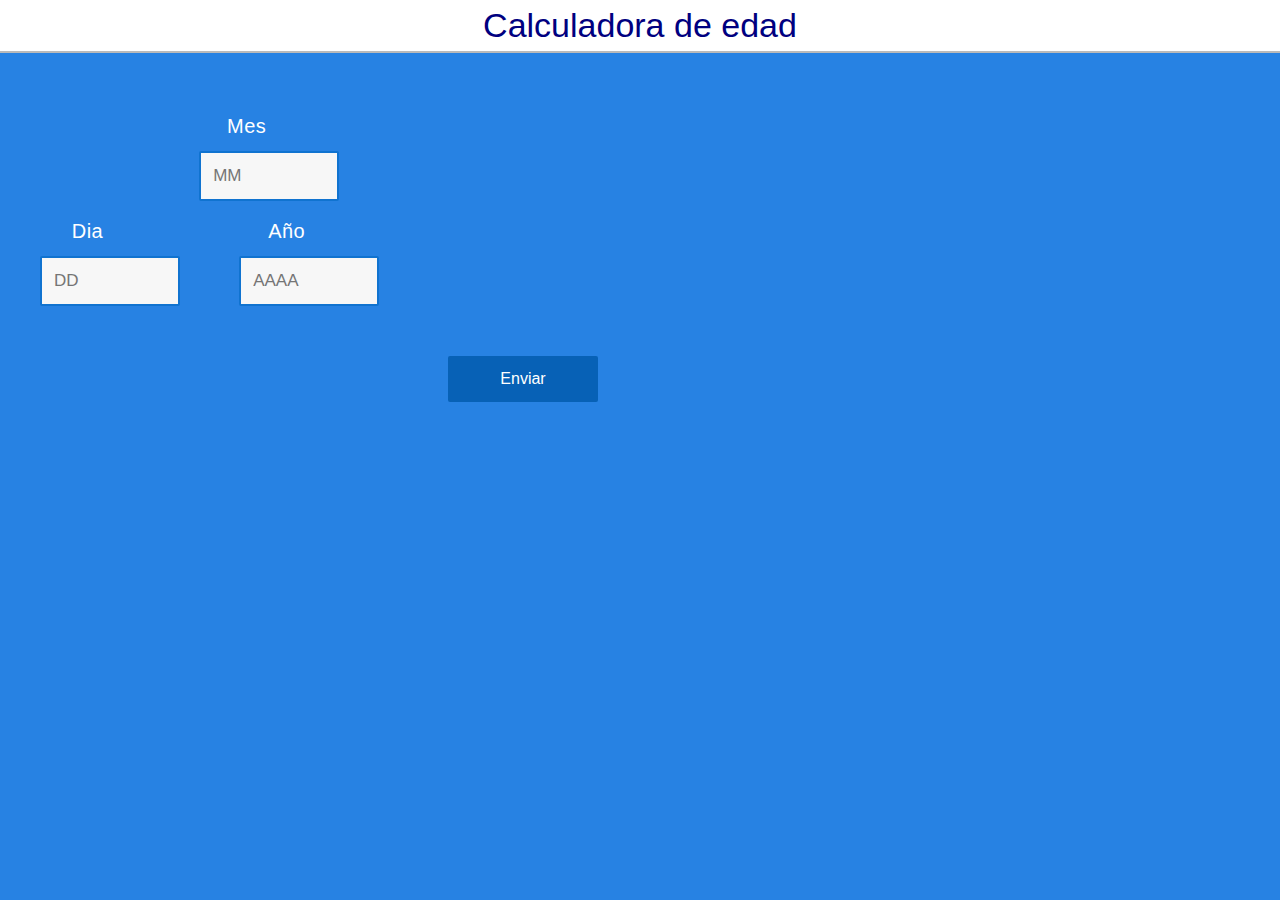
<file: CALCULADORA DE EDAD/index.html>
<!DOCTYPE html>
<html>
<head>
    <link rel="icon" type="image/jpg" href="img/logo.gif">
    <title>Calculadora de edad</title>
    <link rel="stylesheet" type="text/css" href="calculadora.css">
</head>
<body>

<div class="cotainer">
<form>
<div class="base">
<div class="enter"></div>
<h4>Calculadora de edad</h4>
</div>
<div class="block">
<p class="title">Dia</p>
<input type="text" name="date" id="date" placeholder="DD" required="required" minlength="1" maxlength="2" />
</div>

<div class="block">
<p class="title">Mes</p>
<input type="text" name="month" id="month" placeholder="MM" required="required" minlength="1" maxlength="2" /> 

<div class="block">
    <p class="title">Año</p>
    <input type="text" name="year" id="year" placeholder="AAAA" required="required" minlength="4" maxlength="4">
</div>
</div>
<div class="base">
<div class="enter">
<input type="button" name="submit" value="Enviar" onclick="age()" />    
</div>    
</div>
<div id="age"></div>
</form>
</div>
<script src="calculadora.js"></script>
</body>
</html>
</file>
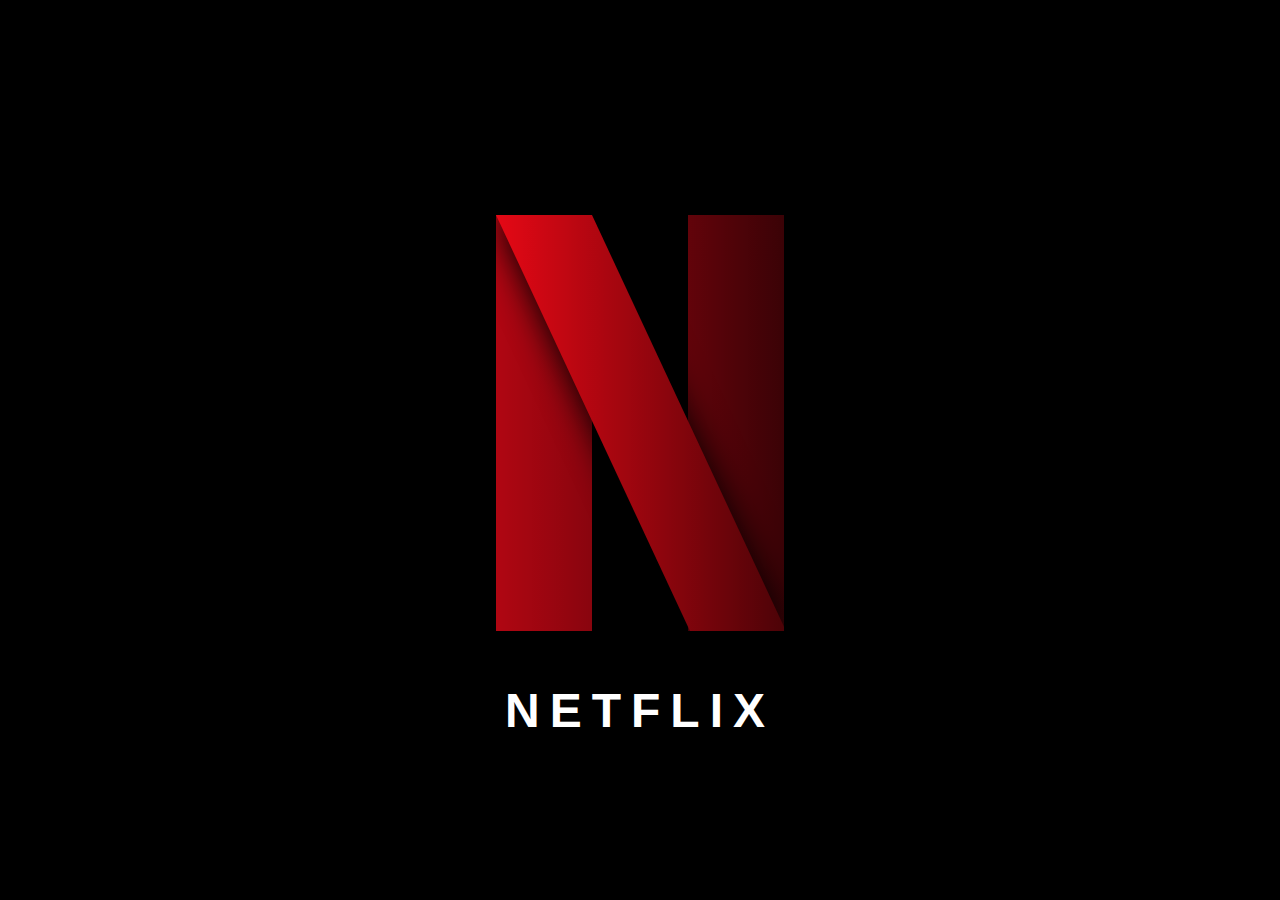
<file: NETFLIX LOGO/index.html>
<!DOCTYPE html>
<html>
<head>
    <link rel="icon" type="image/jpg" href="img/logo.gif">
    <title>Netflix logo</title>
    <link rel="stylesheet" type="text/css" href="netflix.css">
</head>
<body>
<div class="logo">
    <div class="netflix">
    <span></span>
    <span></span>
    <span></span>
    </div>
        <h3>NETFLIX</h3>
    </div>
</body>
</html>
</file>
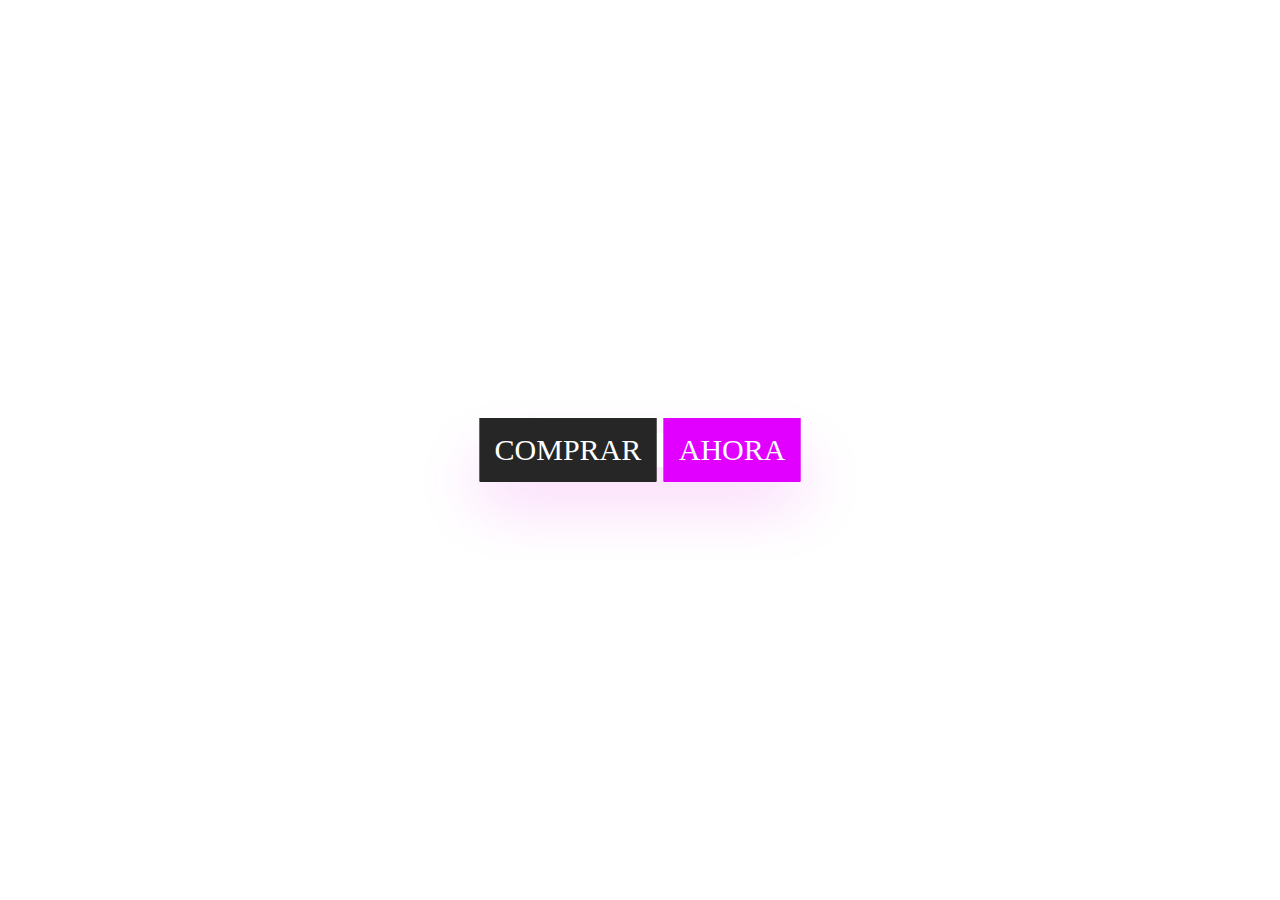
<file: BOTON COMPRA/boton_compra.html>
<!DOCTYPE html>
<html>
<head>
    <link rel="icon" type="image/jpg" href="img/logo.gif">
    <title>Boton de compra</title>
    <link rel="stylesheet" type="text/css" href="compra.css">
</head>
<body>
<div class="center">
  <a href="#">
  <span data-attr="Comprar">Comprar</span>
  <span data-attr="Ahora">Ahora</span>
  </a>
</div>

</body>
</html>
</file>
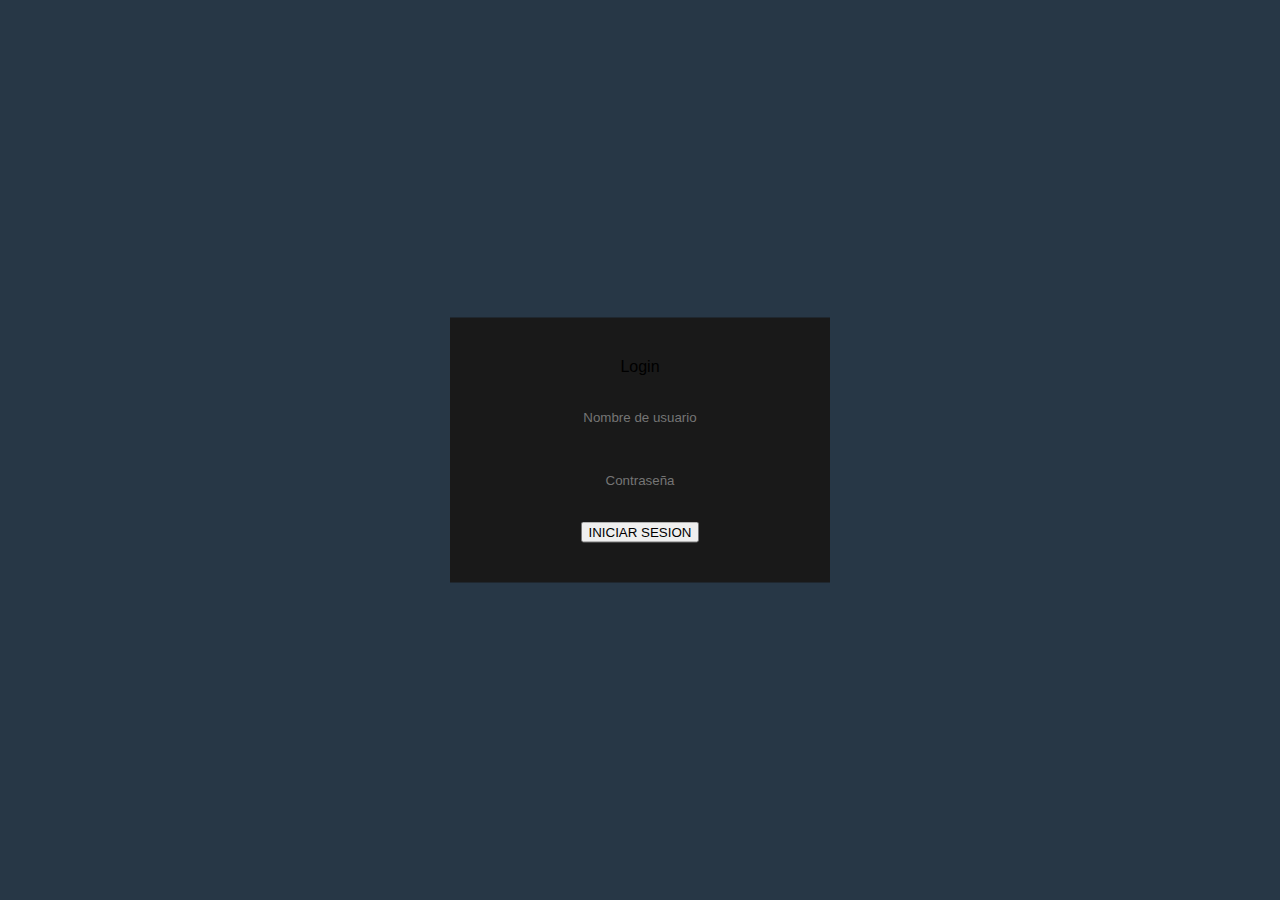
<file: LOGIN/login.html>
<html lang="en" dir="ltr">

<head>
<meta charset="utf-8">
<title>LOGIN BASICO
</title>
<link rel="stylesheet" href="login.css">
</head>
<body>

<form class="box" action="login.html" method="post"
    <h1>Login</h1>
<input type="text" name="" placeholder="Nombre de usuario">
<input type="password" name="" placeholder="Contraseña">
<input type="submit" name="" value="INICIAR SESION">
</form>

</body>
</html>
</file>
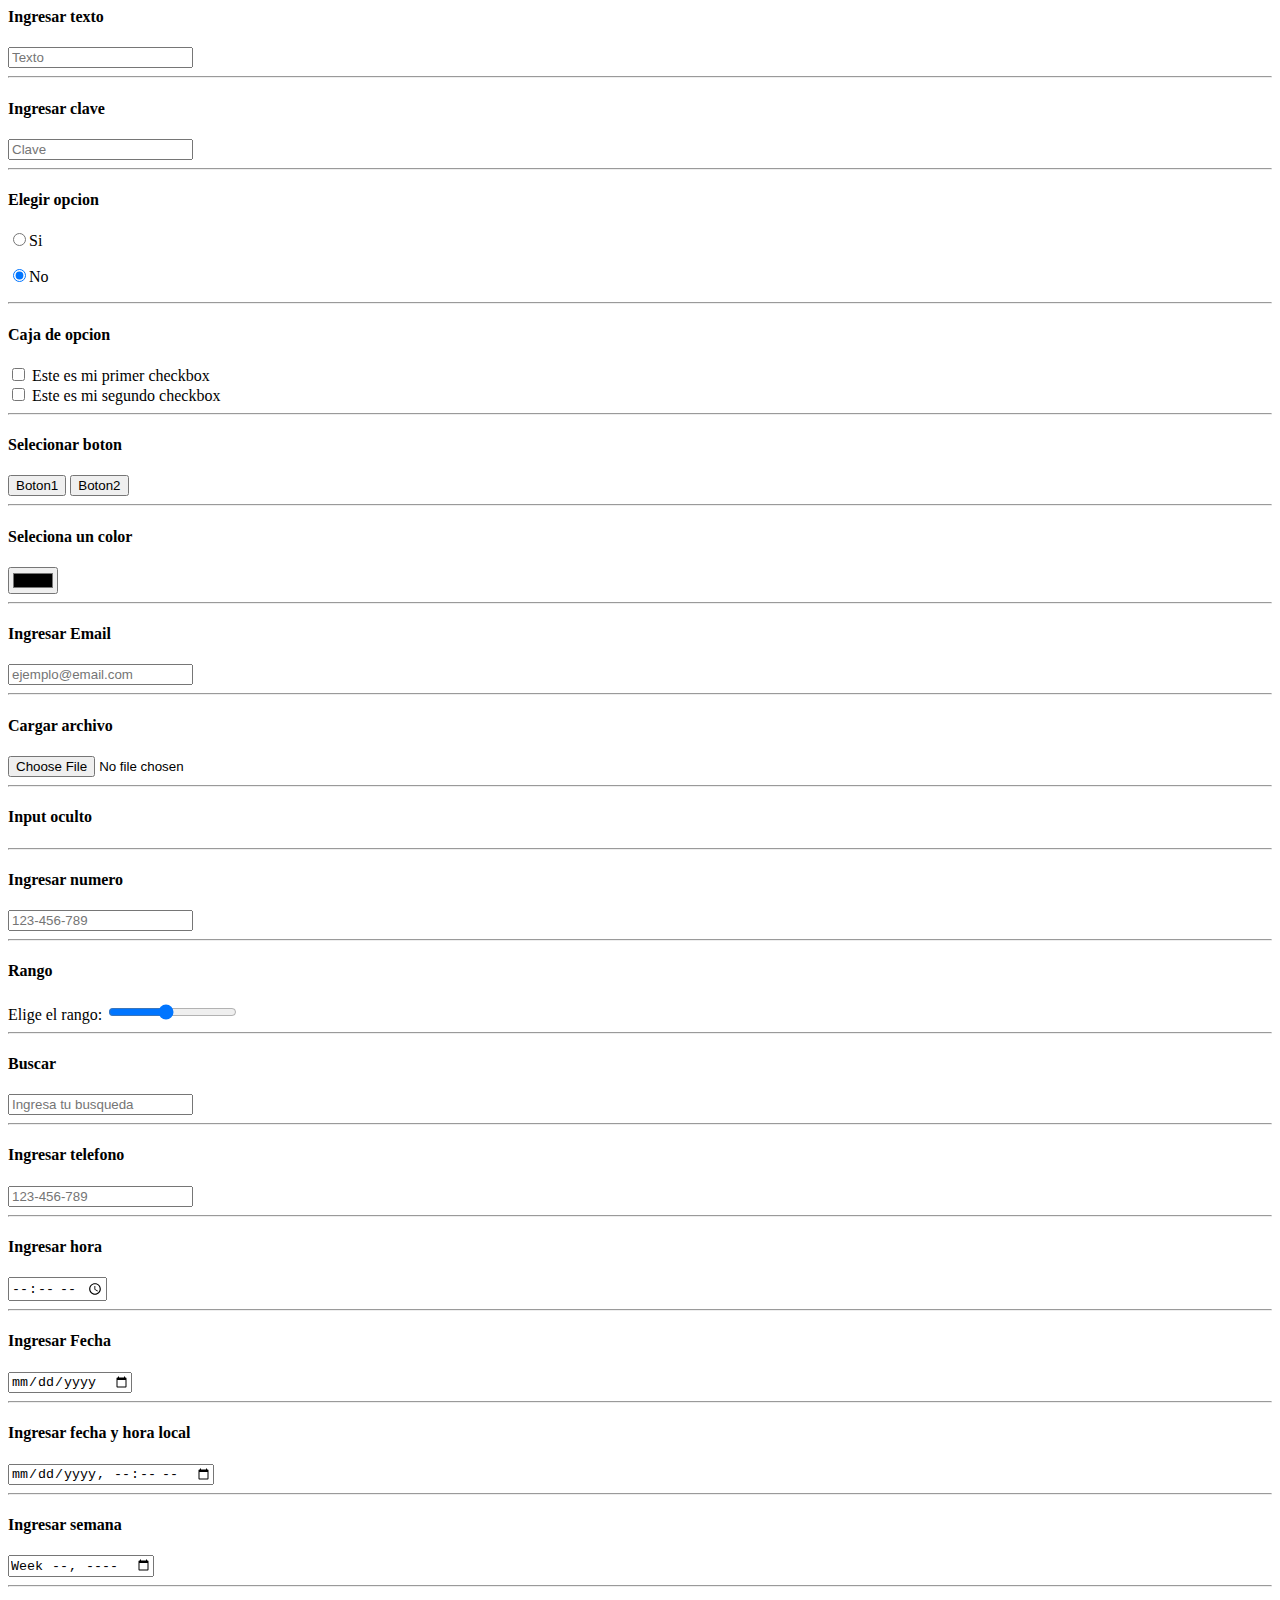
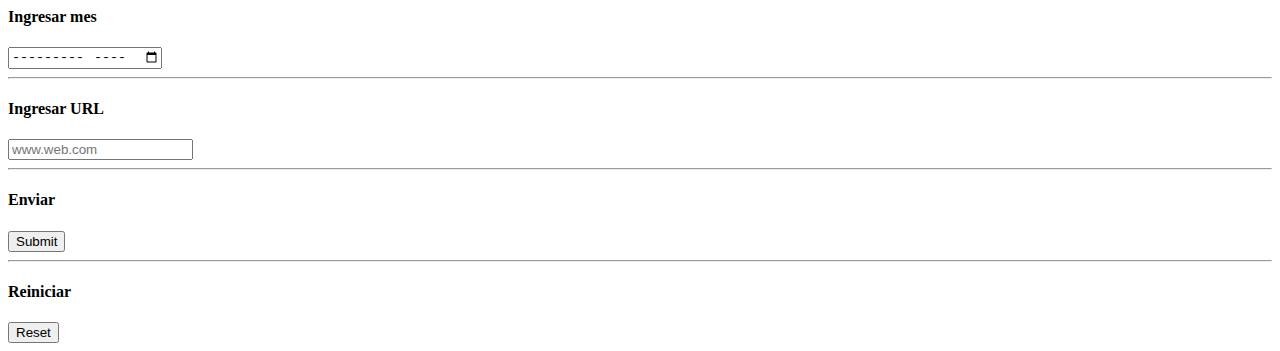
<file: TIPOS INPUT HTML/Tipos-Input.html>
<html>

<h4>Ingresar texto</h4> <input type="text" placeholder="Texto"> <!-- Ingresar texto -->  <hr> 

<h4>Ingresar clave</h4> <input type="password" placeholder="Clave"> <!-- Ingresar contraseña --> <hr>

<h4>Elegir opcion</h4> <!-- Elegir opcion -->

<p>
    <input type="radio" name="si_no" checked>Si</input> <!-- Elegir opcion -->
</p>

<p>
    <input type="radio" name="si_no" checked>No</input> <hr> <!-- Elegir opcion -->
</p>

<h4>Caja de opcion</h4> <!-- Caja de opcion -->
<label><input type="checkbox" id="cbox1" value="first_checkbox"> Este es mi primer checkbox</label><br> <!-- Caja de opcion -->

<input type="checkbox" id="cbox2" value="second_checkbox"> <label for="cbox2">Este es mi segundo checkbox</label> <!-- Caja de opcion --> <hr>

<h4>Selecionar boton</h4> <!-- Boton -->
<input type="button" id="btn1" value="Boton1"> <!-- Boton -->
<input type="button" id="btn2" value="Boton2"> <hr> <!-- Boton -->

<h4>Seleciona un color </h4>
<input type="color"> <!-- Color --> <hr>

<h4>Ingresar Email</h4>
<input type="email" placeholder="ejemplo@email.com"> <!-- Email --> <hr>

<h4>Cargar archivo</h4>
<input type="file"> <!-- Cargar archivos --> <hr>

<h4>Input oculto</h4>
<input type="hidden" placeholder="Oculto"> <!-- Input oculto --> <hr>

<h4>Ingresar numero</h4>
<input type="number" placeholder="123-456-789"> <!-- Ingresar Numero --> <hr>

<h4>Rango</h4>      
<label for="price">Elige el rango: </label>
<input type="range" name="price" id="price" min="50000" max="500000" step="100" value="250000"> <!-- Rango--> 
<output class="price-output" for="price"></output> <hr>

<h4>Buscar</h4>
<input type="search" placeholder="Ingresa tu busqueda"> <hr> <!-- Busqueda --> 

<h4>Ingresar telefono</h4>
<input type="tel" placeholder="123-456-789"> <!-- Ingresar telefono -->  <hr>

<h4>Ingresar hora</h4>
<input type="time"> <!-- Ingresar Hora -->  <hr>

<h4>Ingresar Fecha</h4>
<input type="date"> <!-- Ingresar Fecha -->  <hr>

<h4>Ingresar fecha y hora local</h4>
<input type="datetime-local"> <!-- Ingresar Fecha y hora local -->  <hr>

<h4>Ingresar semana</h4>
<input type="week"> <!-- Ingresar semana -->  <hr>

<h4>Ingresar mes</h4>
<input type="month"> <!-- Ingresar mes -->  <hr>

<h4>Ingresar URL</h4>
<input type="url" placeholder="www.web.com"> <!-- Ingresar URL --> <hr>

<h4>Enviar</h4>
<input type="submit"> <!-- Enviar -->  <hr>

<h4>Reiniciar</h4>
<input type="reset"> <!-- reiniciar --> 


</html>
</file>
<file: CALCULADORA DE EDAD/calculadora.css>
body{
    font-family: Arial, Helvetica, sans-serif;
    background-color: #2782e3;
    font-size: 15px;
    line-height: 1.5;
    padding: 0;
    margin: 0;
}
*{
    box-sizing: border-box;
}

.container{
    width: 520px;
    height: auto;
    margin: 100px auto;
    background-color: #eee;
    border-radius: 25px;
}

.base{
    width: 100%;
    margin: 0;
    overflow: hidden;
    display: block;
    float: none;
}

.block {
    width: 135px;
    padding: 5px 20px;
    margin-left: 20px;
    display: inline-block;
    float: none;
    
}

.base h4{
    font-size: 26px;
    text-align: center;
    font-family: sans-serif;
    font-weight: normal;
    margin-top: 0px;
    box-shadow: 0px 2px #bababa;
    background: white;
    font-size: 34px;
    color: navy;
}

.title{
    font-size: 20px;
    text-align: center;
    font-family: sans-serif;
    font-weight: normal;
    line-height: 0.5;
    letter-spacing: 0.5px;
    word-spacing: 2.7px;
    color: white;
}

input[type=text]{
    width: 140px;
    margin: auto;
    outline: none;
    min-height: 50px;
    border: 2px solid #1073d0;
    padding: 12px;
    background-color: #f7f7f7;
    border-radius: 2px;
    color: #1073d0;
    font-size: 17px;
}

input[type=text]:focus{
    background-color: #ffffff;
    border: 2px solid orange;
    outline: none;
}

input[type=button]{
    width: 150px;
    margin-left: 35%;
    margin-top: 40px;
    outline: none;
    border: none;
    border-radius: 2px;
    background-color: #0761b6;
    color: #ffffff;
    padding: 14px 16px;
    text-align: center;
    font-size: 16px;
}
input[type=button]:hover{
    background-color: #003669;
}

#age{
    display: block;
    margin: 10px;
    margin-top: 35px;
    padding: 10px;
    padding-bottom: 20px;
    overflow: hidden;
    font-family: verdana;
    font-size: 23px;
    font-weight: normal;
    line-height: 1.5;
    word-spacing: 2.7px;
    color: navy;
}
</file>
<file: NETFLIX LOGO/netflix.css>
body{
    margin: 0;
    padding: 0;
    display: flex;
    justify-content: center;
    align-items: center;
    height: 100vh;
    background: black;
}

.netflix
{
    position: relative;
    width: 360px;
    height: 520px;
    overflow: hidden;
    transform: scale(.8);
}

.netflix span
{
    position: absolute;
    top: 0;
    width: 120px;
    height: 100%;
    background: #fff;
}

.netflix span:nth-child(1)
{
    background: #b00612;
    left: 0;
}

.netflix span:nth-child(2)
{
    background: #e50815;
    left: 0;
    z-index: 1;
    transform-origin: top left;
    transform: skewX(25deg);
    box-shadow: 0 0 40px rgba(0,0,0,1);
}

.netflix span:nth-child(3)
{
    background: #b00612;
    right: 0;
}

h3
{
    position: relative;
    margin: 0;
    padding: 0;
    text-align: center;
    font-family: sans-serif;
    color: white;
    font-size: 3rem;
    text-transform: uppercase;
    letter-spacing: 10px;
}

.netflix:after
{
    content: '';
    position: absolute;
    top: 0;
    left: 0;
    width: 300%;
    height: 100%;
    background: linear-gradient(to right,transparent,#000,#000);
    z-index: 2;
}
</file>
<file: BOTON COMPRA/compra.css>
.center{
    position: absolute;
    top: 50%;
    left: 50%;
    transform: translate(-50%, -50%);
    box-shadow: 1px 30px 65px rgba(225, 0, 225, 0.249);
}
a{
    text-decoration: none;
    text-transform: uppercase;
    font-size: 30px;
}

a span{
    padding: 15px;
    transition: .5s;
    position: relative;
}

a span:nth-child(1){
    color: #fff;
    background: #262626;
}

a span:nth-child(2){
    color: #fff;
    background: #e100ff;
}

a span:nth-child(1):before{
    content: attr(data-attr);
    position: absolute;
    top: 0;
    left: 0;
    background: #e100ff;
    padding: 15px;
    transition: 0.55s;
    transform-origin: top;
    transform: rotateX(90deg) translateY(-50%);
}

a:hover span:nth-child(1):before{
    transform: rotateX(0deg) translateY(0%);
}

a span:nth-child(1):after{
    content: attr(data-attr);
    padding: 15px;
    position: absolute;
    top: 0;
    left: 0;
    background: #262626;
    transform-origin: bottom;
    transform: rotateX(0deg) translateY(0%);
    transition: 0.5s;
}

a:hover span:nth-child(1):after{
    transform: rotateX(90deg) translateY(50%);
}

a span:nth-child(2):before{
    content: attr(data-attr);
    position: absolute;
    top: 0;
    left: 0;
    background: #262626;
    padding: 15px;
    transition: 0.5s;
    transform-origin: bottom;
    transform: rotateX(90deg) translateY(50%);
    
}

a:hover span:nth-child(2):before{
    transform: rotateX(0deg) translateY(0%);
}

a span:nth-child(2):after{
    content: attr(data-attr);
    padding: 15px;
    position: absolute;
    top: 0;
    left: 0;
    background: #e100ff;
    transform-origin: top;
    transform: rotateX(0deg) translateY(0%);
    transition: 0.5s;
}

a:hover span:nth-child(2):after{
    transform: rotateX(90deg) translateY(-50%);
}
</file>
<file: LOGIN/login.css>
body{
    margin: 0;
    padding: 0;
    font-family: sans-serif;
    background: #273746;
}
.box{
    width: 300px;
    padding: 40px;
    position: absolute;
    top: 50%;
    left: 50%;
    transform: translate(-50%,-50%);
    background: #191919;
    text-align: center;
}
.box input[type = "text"],.box input[type = "password"]{
border: 0;
background: none;
display: block;
margin: 20px auto;
text-align: center;
border-radius: 2px solid #3498db;
padding: 14px 10px;
width: 200px;
outline: none;
color: white;
border-radius: 24px;
transition: 0.25s; 
}
</file>
